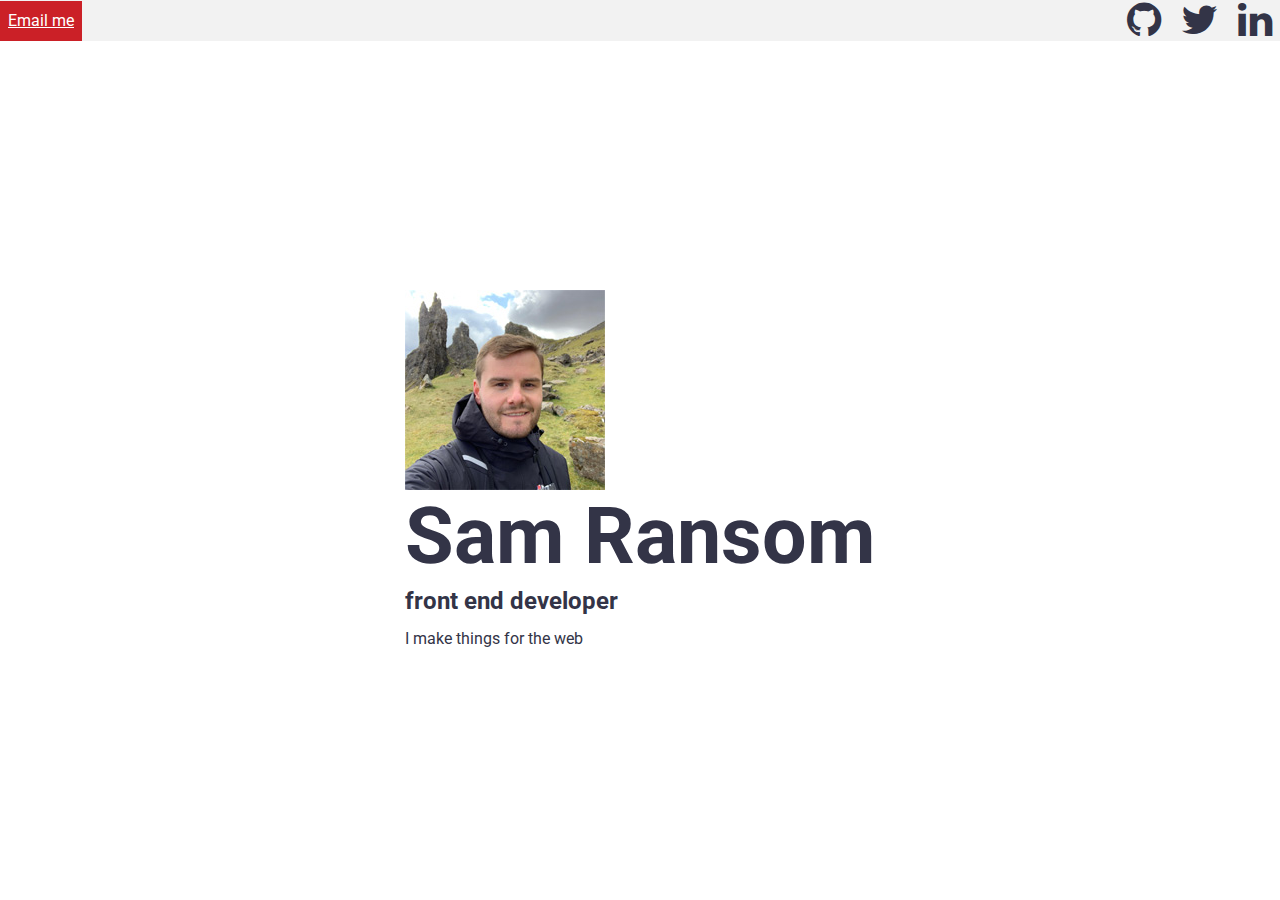
<file: index.html>
<!DOCTYPE html>
<html>

  <head>
    <title>Sam Ransom - Front End Developer</title>
    <meta charset="utf-8">
    <meta name="viewport" content="width=device-width, initial-scale=1.0"/>
    <link rel="stylesheet" href="https://maxcdn.bootstrapcdn.com/font-awesome/4.7.0/css/font-awesome.min.css">
    <link rel="stylesheet" href="css/normalize.css">
    <link rel="stylesheet" href="css/main.css">
  </head>

  <body>

    <header class="header">
      
      <nav class="top-nav">
        <a class="top-nav__email" href="mailto:sjransom@gmail.com">
          Email me
        </a>
        <div class="social-links">
          <a class="top-nav__link" href="https://github.com/sjransom" target="_blank">
            <i class="top-nav__icon fa fa-github" aria-hidden="true"></i>
          </a>
          <a class="top-nav__link" href="https://www.twitter.com/sjransom" target="_blank">
            <i class="top-nav__icon fa fa-twitter" aria-hidden="true"></i>
          </a>
          <a class="top-nav__link" href="https://www.linkedin.com/in/sjransom" target="_blank">
            <i class="top-nav__icon fa fa-linkedin" aria-hidden="true"></i>
          </a>
        </div>
      </nav>

      <article class="article">
        <img alt="sam" src="img/sam.jpg">
        <h1 class="heading">Sam Ransom</h1>
        <h2 class="subheading">front end developer</h2>
        <p>I make things for the web</p>
      </article>

    </header>

    <main></main>
    <section></section>
    <footer></footer>

  </body>

</html>
</file>
<file: css/main.css>
@import url(https://fonts.googleapis.com/css?family=Roboto&display=swap);

* {
  color: #333447;
  font-family: 'Roboto', Arial, sans-serif;
  line-height: 1.5;
  margin: 0;
  padding: 0;
}

.header {
  display: flex;
  flex-direction: column;
  min-height: 100vmin;
}

.top-nav {
  align-items: center;
  display: flex;
  background-color: #f2f2f2;
  justify-content: space-between;
}

.top-nav__email {
  background: #cb2027;
  color: #fff;
  padding: .5rem;
}

.top-nav__link {
  text-decoration: none;
}

.top-nav__icon {
  font-size: 2.5rem;
  padding: 0 .5rem;
}

.top-nav__icon:hover {
  color: #1eaedb;
}

.article {
  margin: auto;
  max-width: 1080px;
  padding: 2rem;
}

.heading {
  font-size: calc(2.2rem + 2vw + 2vh);
  line-height: 1;
  margin: 0;
}

.subheading {
  padding: .5rem 0;
}
</file>
